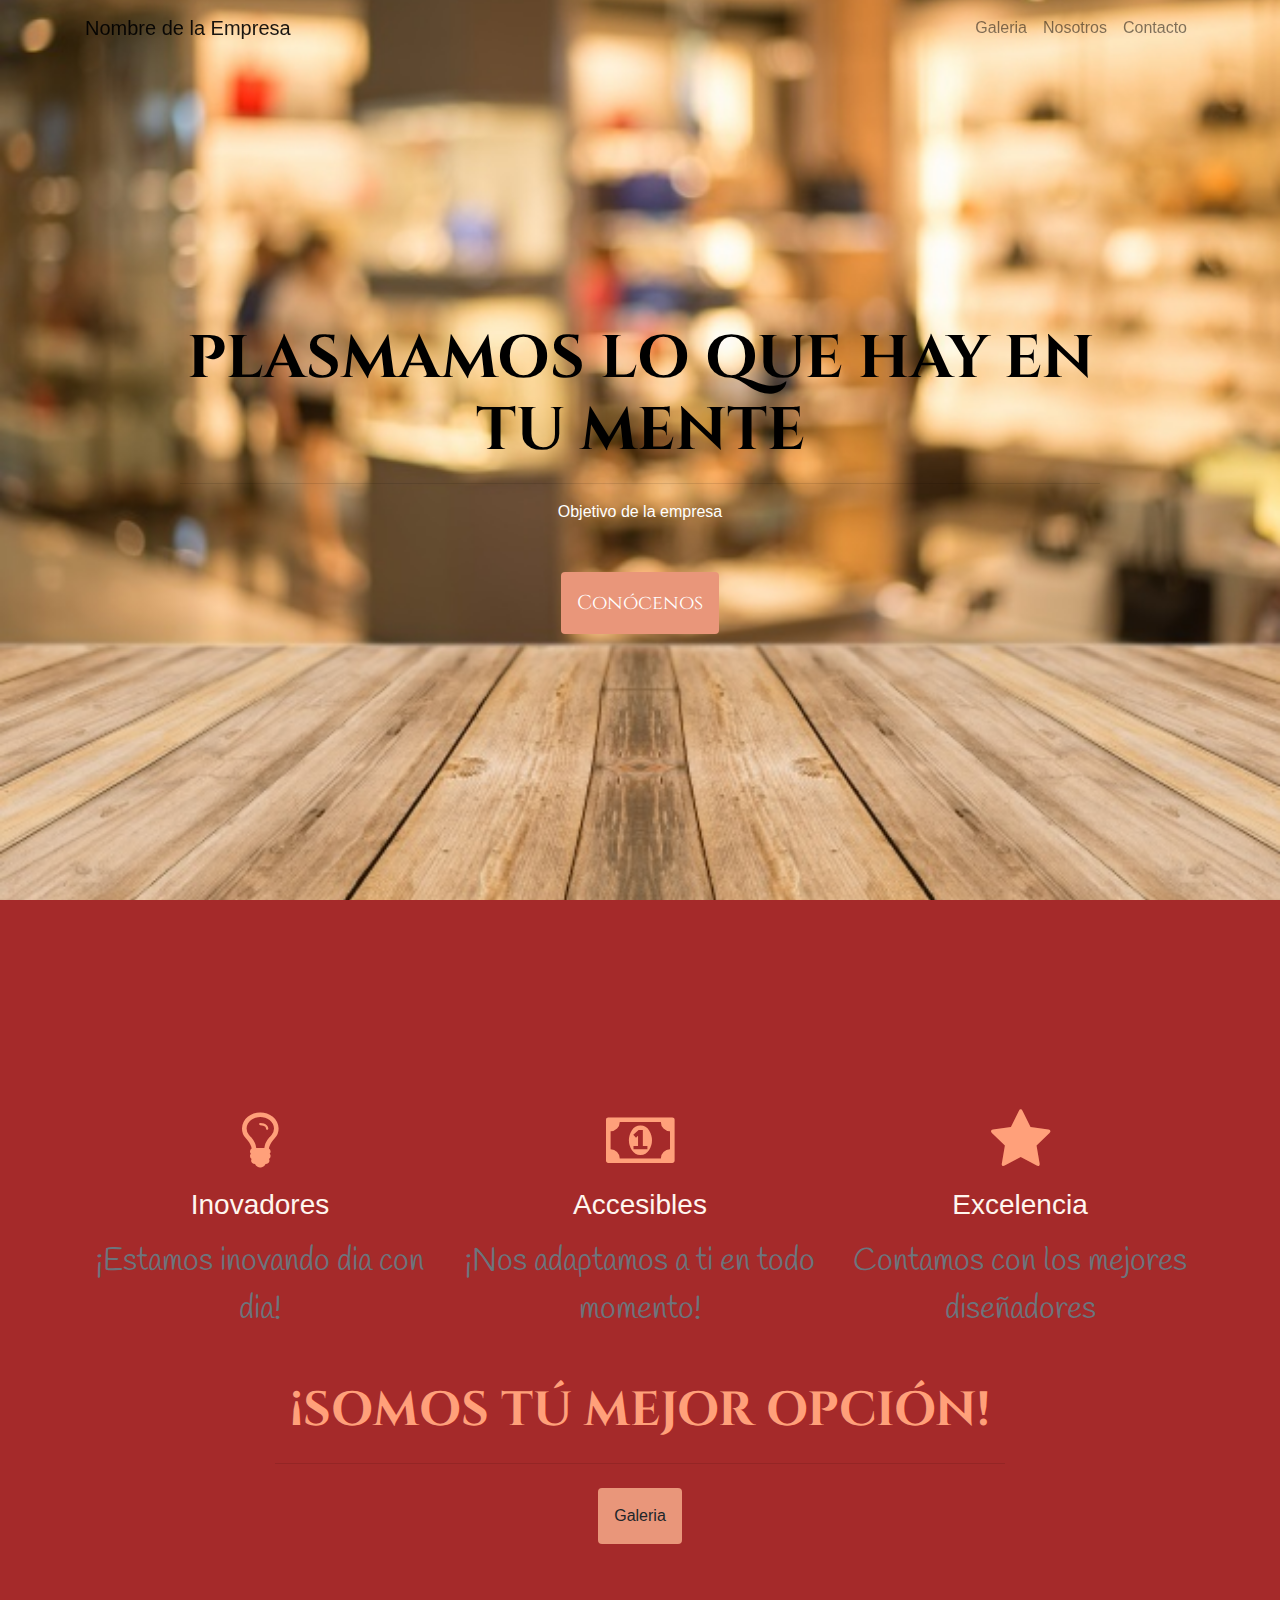
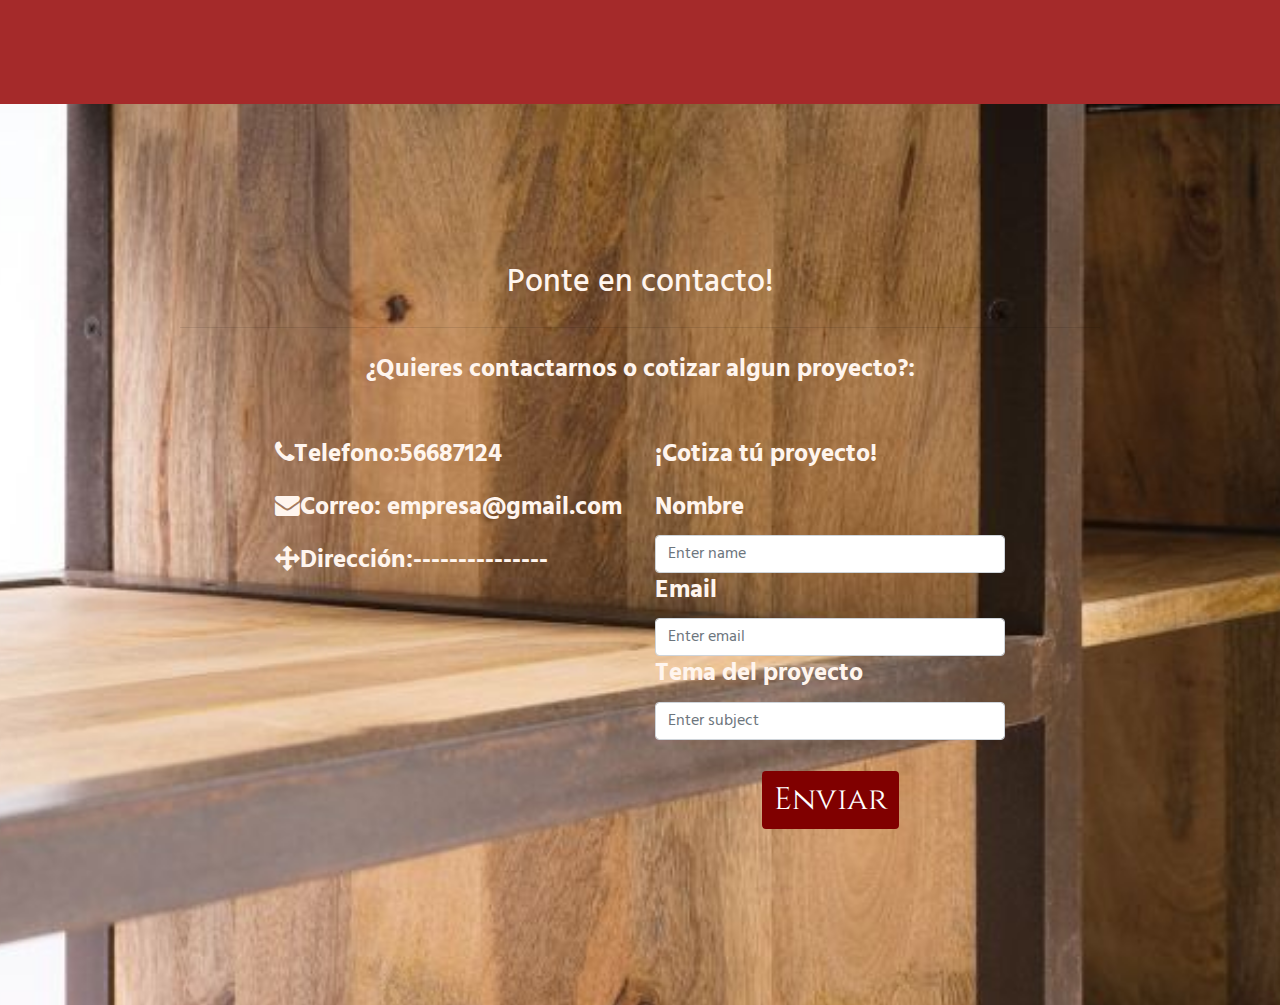
<file: index.html>
<!DOCTYPE html>
<html>

  <head>

    <meta charset="utf-8">
    <meta name="viewport" content="width=device-width, initial-scale=1, shrink-to-fit=no">
    <script src="https://ajax.googleapis.com/ajax/libs/jquery/3.2.1/jquery.min.js"></script>
    <script src="content/js/contacto.js"></script>
    <link rel="stylesheet" href="content/css/font-awesome.css">
      <link rel="stylesheet" href="https://maxcdn.bootstrapcdn.com/bootstrap/4.0.0-beta.2/css/bootstrap.min.css">
    <link rel="stylesheet" href="content/css/estilos.css">
    <link rel="stylesheet" href="content/css/fontello.css">
</head>
<body id=inicio>
  <!-- Navigation -->
  <nav class="navbar navbar-expand-lg navbar-light fixed-top" id="main">
    <div class="container">
      <!-- Aqui tendria que ir un icono sobre la empresa y el nombre de la empresa-->
      <a class="navbar-brand js-scroll-trigger" href="#inicio">Nombre de la Empresa</a>
      <button class="navbar-toggler navbar-toggler-right" type="button" data-toggle="collapse" data-target="#navbarResponsive" aria-controls="navbarResponsive" aria-expanded="false" aria-label="Toggle navigation">
        <span class="navbar-toggler-icon"></span>
      </button>
      <div class="collapse navbar-collapse" id="navbarResponsive">
        <ul class="navbar-nav ml-auto">

          <li class="nav-item">
            <a class="nav-link js-scroll-trigger" href="#Galeria">Galeria</a>

          </li>
          <li class="nav-item">
            <a class="nav-link js-scroll-trigger" href="#Nosotros">Nosotros</a>
          </li>
          <li class="nav-item">
            <a class="nav-link js-scroll-trigger" href="#Contacto">Contacto</a>
          </li>
        </ul>
      </div>
    </div>
  </nav>
<!-- aqui es donde empezamos a poner todo en "grande", hay una parte el boton "conocenos" se conecta al mismo tiempo con el boton del nav
"nosotros"-->
  <header class="masthead text-center text-white d-flex">
    <div class="container my-auto">
      <div class="row">
        <div class="col-lg-10 mx-auto">
          <h1 class="text-uppercase">
            <strong>Plasmamos lo que hay en tu mente</strong>
          </h1>
          <hr>
        </div>
        <div class="col-lg-8 mx-auto">
          <p class="text-faded mb-5">Objetivo de la empresa</p>
          <a class="btn btn-primary btn-xl js-scroll-trigger" href="#Nosotros">Conócenos</a>
        </div>
      </div>
    </div>
  </header>

<!--esta es la seccion que nos llevara si hacemis click en Cónocenos-->
  <section class="bg-primary" id="Nosotros">

    <div class="container">
      <div class="row">
        <div class="col-lg-4 col-md-5 text-center">
          <div class="service-box mt-5 mx-auto">
            <i class="fa fa-4x fa-lightbulb-o text-primary mb-3 sr-icons"></i>
            <h3 class="mb-3">Inovadores</h3>
            <p class="text-muted mb-0">¡Estamos inovando dia con dia!</p>
          </div>
        </div>
        <div class="col-lg-4 col-md-5 text-center">
          <div class="service-box mt-5 mx-auto">
              <i class="fa fa-4x fa-money text-primary mb-3 sr-icons"></i>
            <h3 class="mb-3">Accesibles</h3>
            <p class="text-muted mb-0">¡Nos adaptamos a ti en todo momento!</p>
          </div>
        </div>
        <div class="col-lg-4 col-md-5 text-center">
          <div class="service-box mt-5 mx-auto">
            <i class="fa fa-4x fa-star text-primary mb-3 sr-icons"></i>
            <h3 class="mb-3">Excelencia</h3>
            <p class="text-muted mb-0">Contamos con los mejores diseñadores</p>
          </div>
        </div>
      </div>
    </div>


    <div class="container">
      <div class="row">
        <div class="col-lg-8 mx-auto text-center">
          <br>
          <br>
          <h2 class="section-heading">¡SOMOS TÚ MEJOR OPCIÓN!</h2>
          <hr class="light my-4">
          <a class="btn btn-light btn-xl js-scroll-trigger" href="#Galeria">Galeria</a>

        </div>
      </div>
    </div>
  </section>

  <!--Seccion a la que nos llevara si hacemos click a Contactanos-->
  <section id="Contacto">



    <div class="container">
      <div class="row">
        <div class="col-lg-10 mx-auto text-center">
          <h2 class="section-heading">Ponte en contacto!</h2>
          <hr class="my-4">
          <p class="mb-5">¿Quieres contactarnos o cotizar algun proyecto?:</p>
        </div>
      </div>
      <div class="row">
        <div class="col-lg-4 ml-auto ">

          <p><i class="fa fa-phone"></i>Telefono:56687124</p>
          <p><i class="fa fa-envelope"></i>Correo: empresa@gmail.com</p>
          <p><i class="fa fa-arrows"></i>Dirección:---------------</p>
        </div>
        <div class="col-lg-4 mr-auto ">
          <p>¡Cotiza tú proyecto!</p>
          <form id="form-log" >
            <div class="form-group" id="form_contacto">
              <label for="nombre">Nombre</label>
              <input type="nombre" class="form-control" id="nombre" placeholder="Enter name">
              <label for="nombre">Email</label>
              <input type="email" class="form-control" id="email" placeholder="Enter email">
              <label for="nombre">Tema del proyecto</label>
              <input type="tema" class="form-control" id="tema" placeholder="Enter subject">
              <div class="text-center">
                <button class="btn btn-primary" id="send_contacta">Enviar</button>
              </div>
            </div>
          </form>
        </div>
      </div>
    </div>
  </section>
</body>
</html>
</file>
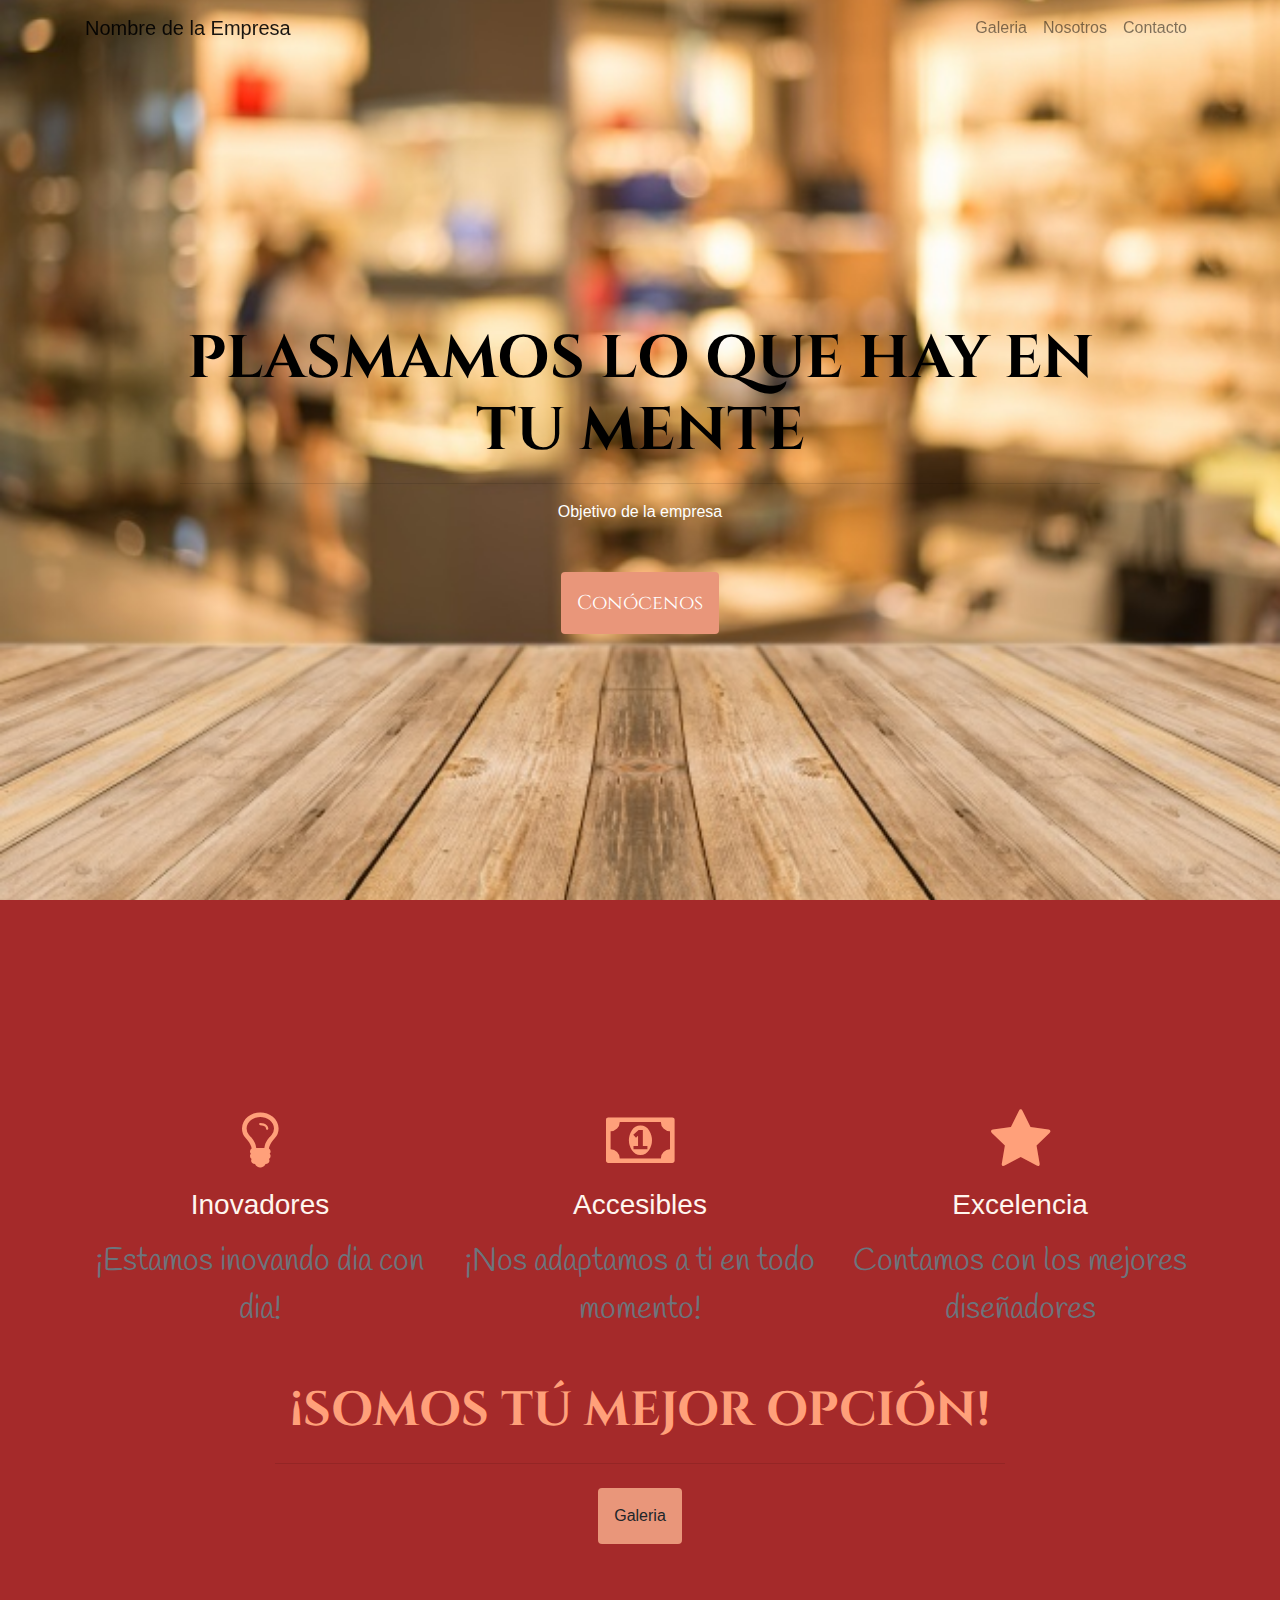
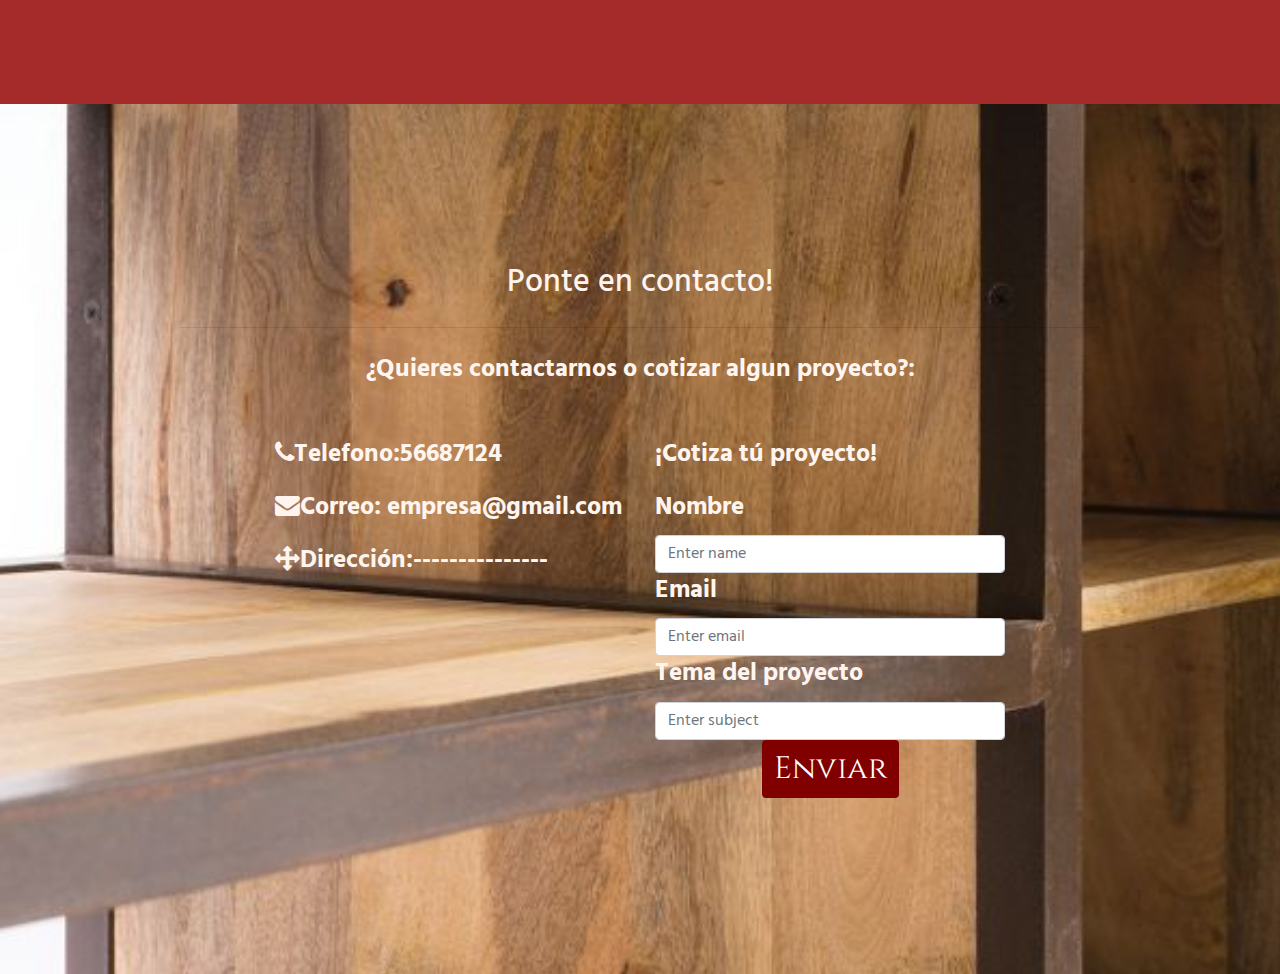
<file: api/pag.html>
<!DOCTYPE html>
<html>

  <head>

    <meta charset="utf-8">
    <meta name="viewport" content="width=device-width, initial-scale=1, shrink-to-fit=no">
    <link rel="stylesheet" href="css/font-awesome.css">
      <link rel="stylesheet" href="https://maxcdn.bootstrapcdn.com/bootstrap/4.0.0-beta.2/css/bootstrap.min.css">
    <link rel="stylesheet" href="css/estilos.css">
    <link rel="stylesheet" href="css/fontello.css">
</head>
<body id=inicio>
  <!-- Navigation -->
  <nav class="navbar navbar-expand-lg navbar-light fixed-top" id="main">
    <div class="container">
      <!-- Aqui tendria que ir un icono sobre la empresa y el nombre de la empresa-->
      <a class="navbar-brand js-scroll-trigger" href="#inicio">Nombre de la Empresa</a>
      <button class="navbar-toggler navbar-toggler-right" type="button" data-toggle="collapse" data-target="#navbarResponsive" aria-controls="navbarResponsive" aria-expanded="false" aria-label="Toggle navigation">
        <span class="navbar-toggler-icon"></span>
      </button>
      <div class="collapse navbar-collapse" id="navbarResponsive">
        <ul class="navbar-nav ml-auto">

          <li class="nav-item">
            <a class="nav-link js-scroll-trigger" href="#Galeria">Galeria</a>

          </li>
          <li class="nav-item">
            <a class="nav-link js-scroll-trigger" href="#Nosotros">Nosotros</a>
          </li>
          <li class="nav-item">
            <a class="nav-link js-scroll-trigger" href="#Contacto">Contacto</a>
          </li>
        </ul>
      </div>
    </div>
  </nav>
<!-- aqui es donde empezamos a poner todo en "grande", hay una parte el boton "conocenos" se conecta al mismo tiempo con el boton del nav
"nosotros"-->
  <header class="masthead text-center text-white d-flex">
    <div class="container my-auto">
      <div class="row">
        <div class="col-lg-10 mx-auto">
          <h1 class="text-uppercase">
            <strong>Plasmamos lo que hay en tu mente</strong>
          </h1>
          <hr>
        </div>
        <div class="col-lg-8 mx-auto">
          <p class="text-faded mb-5">Objetivo de la empresa</p>
          <a class="btn btn-primary btn-xl js-scroll-trigger" href="#Nosotros">Conócenos</a>
        </div>
      </div>
    </div>
  </header>

<!--esta es la seccion que nos llevara si hacemis click en Cónocenos-->
  <section class="bg-primary" id="Nosotros">

    <div class="container">
      <div class="row">
        <div class="col-lg-4 col-md-5 text-center">
          <div class="service-box mt-5 mx-auto">
            <i class="fa fa-4x fa-lightbulb-o text-primary mb-3 sr-icons"></i>
            <h3 class="mb-3">Inovadores</h3>
            <p class="text-muted mb-0">¡Estamos inovando dia con dia!</p>
          </div>
        </div>
        <div class="col-lg-4 col-md-5 text-center">
          <div class="service-box mt-5 mx-auto">
              <i class="fa fa-4x fa-money text-primary mb-3 sr-icons"></i>
            <h3 class="mb-3">Accesibles</h3>
            <p class="text-muted mb-0">¡Nos adaptamos a ti en todo momento!</p>
          </div>
        </div>
        <div class="col-lg-4 col-md-5 text-center">
          <div class="service-box mt-5 mx-auto">
            <i class="fa fa-4x fa-star text-primary mb-3 sr-icons"></i>
            <h3 class="mb-3">Excelencia</h3>
            <p class="text-muted mb-0">Contamos con los mejores diseñadores</p>
          </div>
        </div>
      </div>
    </div>


    <div class="container">
      <div class="row">
        <div class="col-lg-8 mx-auto text-center">
          <br>
          <br>
          <h2 class="section-heading">¡SOMOS TÚ MEJOR OPCIÓN!</h2>
          <hr class="light my-4">
          <a class="btn btn-light btn-xl js-scroll-trigger" href="#Galeria">Galeria</a>

        </div>
      </div>
    </div>
  </section>

  <!--Seccion a la que nos llevara si hacemos click a Contactanos-->
  <section id="Contacto">



    <div class="container">
      <div class="row">
        <div class="col-lg-10 mx-auto text-center">
          <h2 class="section-heading">Ponte en contacto!</h2>
          <hr class="my-4">
          <p class="mb-5">¿Quieres contactarnos o cotizar algun proyecto?:</p>
        </div>
      </div>
      <div class="row">
        <div class="col-lg-4 ml-auto ">

          <p><i class="fa fa-phone"></i>Telefono:56687124</p>
          <p><i class="fa fa-envelope"></i>Correo: empresa@gmail.com</p>
          <p><i class="fa fa-arrows"></i>Dirección:---------------</p>
        </div>
        <div class="col-lg-4 mr-auto ">
          <p>¡Cotiza tú proyecto!</p>
          <div class="form-group">
            <label for="nombre">Nombre</label>
            <input type="nombre" class="form-control" id="nombre" placeholder="Enter name">
            <label for="nombre">Email</label>
            <input type="email" class="form-control" id="email" placeholder="Enter email">
            <label for="nombre">Tema del proyecto</label>
            <input type="tema" class="form-control" id="tema" placeholder="Enter subject">
            <div class="text-center">
            <button class="btn btn-primary">Enviar</button>
            </div>

          </div>
        </div>
      </div>
    </div>
  </section>

</body>
</html>
</file>
<file: content/css/estilos.css>
@import url('https://fonts.googleapis.com/css?family=Crete+Round');
@import url('https://fonts.googleapis.com/css?family=Cinzel|Handlee|Boogaloo|Anton|Hind');

body,
html {
  width: 100%;
  height: 100%;
}

body {
  font-family: 'Merriweather', 'Helvetica Neue', Arial, sans-serif;
}

strong{
  color: Black;
  font-size: 150%;
  font-family: 'Cinzel', serif;
}
.btn-primary {
  background-color: maroon;
  border-color: maroon;
  font-family: 'Cinzel', serif;
  font-size: 125%;
  border: none;
}
.btn-primary:hover, .btn-primary:focus, .btn-primary:active {
  color:#fff;
  background-color: Brown !important; }
.btn-primary:active, .btn-primary:focus {
  box-shadow: rgba(165, 42, 42,0.5) !important;
 }

header.masthead {

  height: 100%;
  padding-top: 10rem;
  padding-bottom: calc(10rem - 56px);
  background-image: url("../img/header.jpg");
  background-position: center center;
  -webkit-background-size: cover;
  -moz-background-size: cover;
  -o-background-size: cover;
  background-size: cover;
}
section {
  padding: 10rem 0; }
.bg-primary{
background-color: Brown !important;
background-size:98%;
color: SeaShell;

}
.bg-primary p{
  font-family: 'Handlee', serif;
  font-size: 200%;

}

#Contacto{
  background-image: url("../img/cont.jpg");
  background-position: center center;
  background-size: 170%;
  font-size: 155%;
  color: SeaShell;
  font-family: 'Hind',sans-serif;
  font-weight: bold;
  weight:100%;


}

#send_contacta {
  margin-top: 1em;
}


.btn-primary:hover, .btn-primary:focus, .btn-primary:active {
  color: #fff;
  background-color: firebrick !important; }
.bg-primary h2{
    font-family: 'Cinzel', serif;
    font-weight: bold;
  color: lightsalmon;
  font-size: 300%;
}
.btn-xl {
  padding: 1rem 1rem;
  background-color: darksalmon;
  border: none;

}
.text-primary {
  color: lightsalmon !important;
 }
</file>
<file: content/css/fontello.css>
@font-face {
  font-family: 'fontello';
  src: url('../font/fontello.eot?40800175');
  src: url('../font/fontello.eot?40800175#iefix') format('embedded-opentype'),
       url('../font/fontello.woff2?40800175') format('woff2'),
       url('../font/fontello.woff?40800175') format('woff'),
       url('../font/fontello.ttf?40800175') format('truetype'),
       url('../font/fontello.svg?40800175#fontello') format('svg');
  font-weight: normal;
  font-style: normal;
}
/* Chrome hack: SVG is rendered more smooth in Windozze. 100% magic, uncomment if you need it. */
/* Note, that will break hinting! In other OS-es font will be not as sharp as it could be */
/*
@media screen and (-webkit-min-device-pixel-ratio:0) {
  @font-face {
    font-family: 'fontello';
    src: url('../font/fontello.svg?40800175#fontello') format('svg');
  }
}
*/
 
 [class^="icon-"]:before, [class*=" icon-"]:before {
  font-family: "fontello";
  font-style: normal;
  font-weight: normal;
  speak: none;
 
  display: inline-block;
  text-decoration: inherit;
  width: 1em;
  margin-right: .2em;
  text-align: center;
  /* opacity: .8; */
 
  /* For safety - reset parent styles, that can break glyph codes*/
  font-variant: normal;
  text-transform: none;
 
  /* fix buttons height, for twitter bootstrap */
  line-height: 1em;
 
  /* Animation center compensation - margins should be symmetric */
  /* remove if not needed */
  margin-left: .2em;
 
  /* you can be more comfortable with increased icons size */
  /* font-size: 120%; */
 
  /* Font smoothing. That was taken from TWBS */
  -webkit-font-smoothing: antialiased;
  -moz-osx-font-smoothing: grayscale;
 
  /* Uncomment for 3D effect */
  /* text-shadow: 1px 1px 1px rgba(127, 127, 127, 0.3); */
}
 
.icon-money:before { content: '\e800'; } /* '' */
.icon-lightbulb:before { content: '\e801'; } /* '' */
.icon-user:before { content: '\e802'; } /* '' */
.icon-clock:before { content: '\e803'; } /* '' */
</file>
<file: api/css/estilos.css>
@import url('https://fonts.googleapis.com/css?family=Crete+Round');
@import url('https://fonts.googleapis.com/css?family=Cinzel|Handlee|Boogaloo|Anton|Hind');

body,
html {
  width: 100%;
  height: 100%;
}

body {
  font-family: 'Merriweather', 'Helvetica Neue', Arial, sans-serif;
}

strong{
  color: Black;
  font-size: 150%;
  font-family: 'Cinzel', serif;
}
.btn-primary {
  background-color: maroon;
  border-color: maroon;
  font-family: 'Cinzel', serif;
  font-size: 125%;
  border: none;
}
.btn-primary:hover, .btn-primary:focus, .btn-primary:active {
  color:#fff;
  background-color: Brown !important; }
.btn-primary:active, .btn-primary:focus {
  box-shadow: rgba(165, 42, 42,0.5) !important;
 }

header.masthead {

  height: 100%;
  padding-top: 10rem;
  padding-bottom: calc(10rem - 56px);
  background-image: url("../img/header.jpg");
  background-position: center center;
  -webkit-background-size: cover;
  -moz-background-size: cover;
  -o-background-size: cover;
  background-size: cover;
}
section {
  padding: 10rem 0; }
.bg-primary{
background-color: Brown !important;
background-size:98%;
color: SeaShell;

}
.bg-primary p{
  font-family: 'Handlee', serif;
  font-size: 200%;

}

#Contacto{
  background-image: url("../img/cont.jpg");
  background-position: center center;
  background-size: 170%;
  font-size: 155%;
  color: SeaShell;
  font-family: 'Hind',sans-serif;
  font-weight: bold;
  weight:100%;


}




.btn-primary:hover, .btn-primary:focus, .btn-primary:active {
  color: #fff;
  background-color: firebrick !important; }
.bg-primary h2{
    font-family: 'Cinzel', serif;
    font-weight: bold;
  color: lightsalmon;
  font-size: 300%;
}
.btn-xl {
  padding: 1rem 1rem;
  background-color: darksalmon;
  border: none;

}
.text-primary {
  color: lightsalmon !important;
 }
</file>
<file: api/css/fontello.css>
@font-face {
  font-family: 'fontello';
  src: url('../font/fontello.eot?40800175');
  src: url('../font/fontello.eot?40800175#iefix') format('embedded-opentype'),
       url('../font/fontello.woff2?40800175') format('woff2'),
       url('../font/fontello.woff?40800175') format('woff'),
       url('../font/fontello.ttf?40800175') format('truetype'),
       url('../font/fontello.svg?40800175#fontello') format('svg');
  font-weight: normal;
  font-style: normal;
}
/* Chrome hack: SVG is rendered more smooth in Windozze. 100% magic, uncomment if you need it. */
/* Note, that will break hinting! In other OS-es font will be not as sharp as it could be */
/*
@media screen and (-webkit-min-device-pixel-ratio:0) {
  @font-face {
    font-family: 'fontello';
    src: url('../font/fontello.svg?40800175#fontello') format('svg');
  }
}
*/
 
 [class^="icon-"]:before, [class*=" icon-"]:before {
  font-family: "fontello";
  font-style: normal;
  font-weight: normal;
  speak: none;
 
  display: inline-block;
  text-decoration: inherit;
  width: 1em;
  margin-right: .2em;
  text-align: center;
  /* opacity: .8; */
 
  /* For safety - reset parent styles, that can break glyph codes*/
  font-variant: normal;
  text-transform: none;
 
  /* fix buttons height, for twitter bootstrap */
  line-height: 1em;
 
  /* Animation center compensation - margins should be symmetric */
  /* remove if not needed */
  margin-left: .2em;
 
  /* you can be more comfortable with increased icons size */
  /* font-size: 120%; */
 
  /* Font smoothing. That was taken from TWBS */
  -webkit-font-smoothing: antialiased;
  -moz-osx-font-smoothing: grayscale;
 
  /* Uncomment for 3D effect */
  /* text-shadow: 1px 1px 1px rgba(127, 127, 127, 0.3); */
}
 
.icon-money:before { content: '\e800'; } /* '' */
.icon-lightbulb:before { content: '\e801'; } /* '' */
.icon-user:before { content: '\e802'; } /* '' */
.icon-clock:before { content: '\e803'; } /* '' */
</file>
